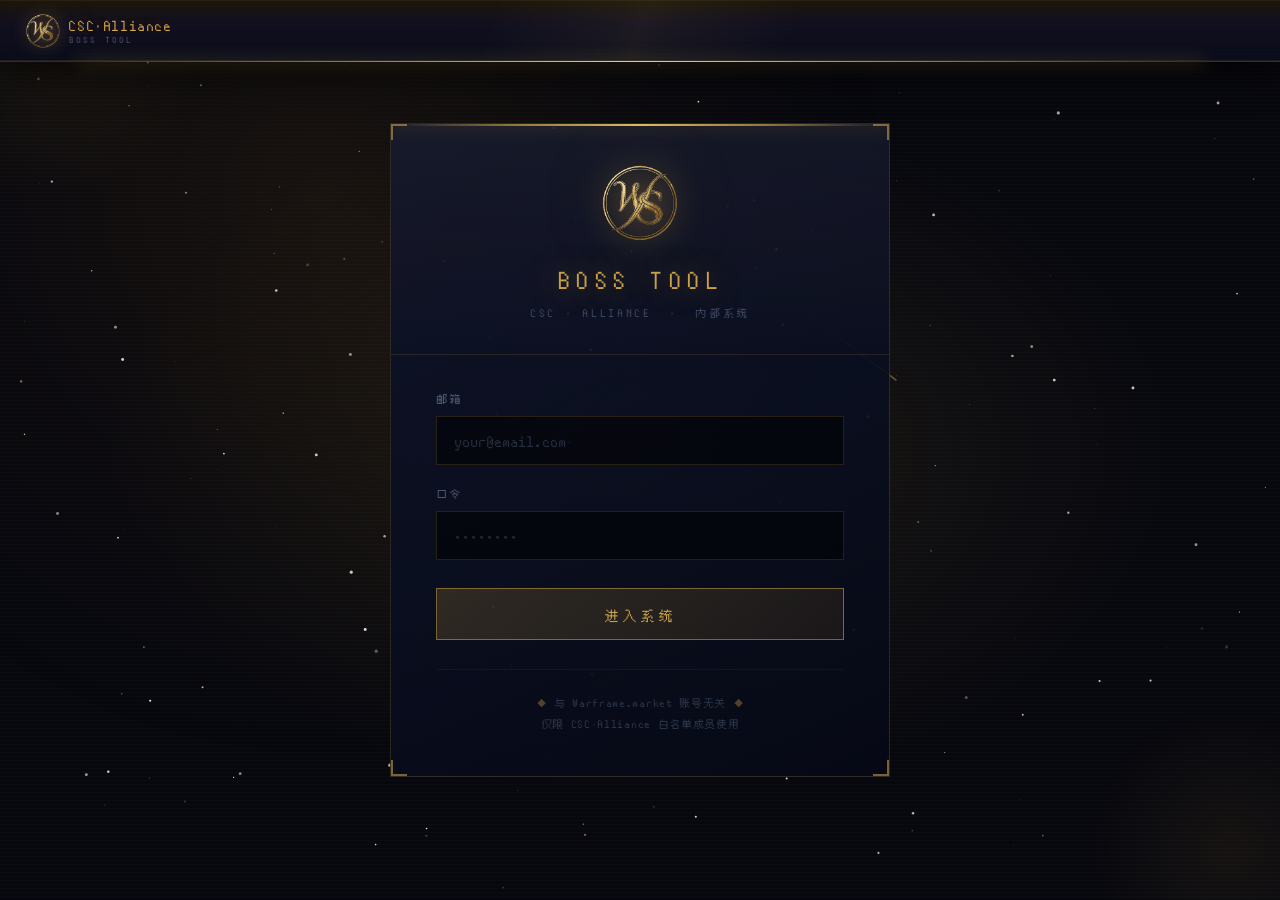
<file: login.html>
<!DOCTYPE html>
<html lang="zh-CN">
<head>
  <meta charset="UTF-8">
  <meta name="viewport" content="width=device-width, initial-scale=1.0, viewport-fit=cover">
  <title>登录 — CSC·Alliance：Boss Tool</title>
  <link rel="icon" type="image/png" href="picture/websitelogo.png">
  <link rel="stylesheet" href="css/main.css">
  <style>
    /* ══════════════════════════════
       登录页专属样式
       ══════════════════════════════ */
    body { overflow: hidden; }

    .bw-login-page {
      position: fixed; inset: 0; z-index: 2;
      display: flex; align-items: center; justify-content: center;
      opacity: .95;
    }

    /* 中心放射状大光晕 */
    .bw-login-halo {
      position: fixed; inset: 0; pointer-events: none;
      background: radial-gradient(ellipse 60% 55% at 50% 50%,
        rgba(192,148,58,.13) 0%, rgba(192,148,58,.04) 45%, transparent 70%);
      animation: haloBreath 5s ease-in-out infinite;
    }
    @keyframes haloBreath {
      0%,100% { transform: scale(1);    opacity: .8; }
      50%      { transform: scale(1.08); opacity: 1; }
    }

    /* 横向扫描线背景 */
    .bw-login-scan {
      position: fixed; inset: 0; pointer-events: none;
      background: repeating-linear-gradient(
        0deg, transparent 0px, transparent 3px,
        rgba(212,168,74,.018) 3px, rgba(212,168,74,.018) 4px
      );
    }

    /* 斜向角落装饰光 */
    .bw-login-corner-glow {
      position: fixed; pointer-events: none;
      width: 300px; height: 300px; border-radius: 50%;
      background: radial-gradient(circle, rgba(192,148,58,.08) 0%, transparent 70%);
    }
    .bw-login-corner-glow.tl { top: -100px; left: -100px; }
    .bw-login-corner-glow.br { bottom: -100px; right: -100px; }

    /* ── 卡片 ── */
    .bw-login-card {
      position: relative; z-index: 1;
      width: 500px; max-width: calc(100vw - 2.4rem);
      background: linear-gradient(155deg, rgba(14,20,44,.96) 0%, rgba(7,10,22,.98) 100%);
      border: 1px solid rgba(185,142,52,.22);
      overflow: hidden;
      opacity: 0; transform: translateY(32px) scale(.97);
      animation: cardIn .72s cubic-bezier(.22,.68,0,1.12) .08s forwards;
    }
    @keyframes cardIn {
      to { opacity: 1; transform: translateY(0) scale(1); }
    }

    /* 顶部金线 */
    .bw-login-card::before {
      content: '';
      position: absolute; top: 0; left: 0; right: 0; height: 2px;
      background: linear-gradient(90deg,
        transparent 0%,
        rgba(212,168,74,.7) 25%,
        #e8c86a 50%,
        rgba(212,168,74,.7) 75%,
        transparent 100%);
      box-shadow: 0 0 18px rgba(212,168,74,.5);
    }

    /* 斜向扫光 */
    .bw-login-card::after {
      content: '';
      position: absolute; top: -100%; left: -55%; width: 32%; height: 300%;
      background: linear-gradient(108deg,
        transparent 30%, rgba(212,168,74,.055) 50%, transparent 70%);
      animation: cardSweep 7s ease-in-out .6s infinite;
      pointer-events: none;
    }
    @keyframes cardSweep {
      0%   { transform: translateX(-5%);   opacity: 0; }
      5%   { opacity: 1; }
      38%  { transform: translateX(400%);  opacity: 1; }
      42%  { opacity: 0; }
      100% { transform: translateX(400%);  opacity: 0; }
    }

    /* 四角装饰括号 */
    .bw-c { position: absolute; width: 16px; height: 16px; pointer-events: none; }
    .bw-c-tl { top: 0; left: 0;
      border-top: 2px solid rgba(212,168,74,.6); border-left: 2px solid rgba(212,168,74,.6); }
    .bw-c-tr { top: 0; right: 0;
      border-top: 2px solid rgba(212,168,74,.6); border-right: 2px solid rgba(212,168,74,.6); }
    .bw-c-bl { bottom: 0; left: 0;
      border-bottom: 2px solid rgba(212,168,74,.6); border-left: 2px solid rgba(212,168,74,.6); }
    .bw-c-br { bottom: 0; right: 0;
      border-bottom: 2px solid rgba(212,168,74,.6); border-right: 2px solid rgba(212,168,74,.6); }

    /* ── Hero 区：logo + 标题 ── */
    .bw-login-hero {
      padding: 2.6rem 2.8rem 2rem;
      text-align: center;
      border-bottom: 1px solid rgba(185,142,52,.12);
      background: linear-gradient(180deg, rgba(212,168,74,.055) 0%, transparent 100%);
      opacity: 0;
      animation: heroIn .6s ease .35s forwards;
    }
    @keyframes heroIn {
      from { opacity: 0; transform: translateY(-10px); }
      to   { opacity: 1; transform: translateY(0); }
    }
    .bw-login-logo-img {
      width: 76px; height: 76px; object-fit: contain;
      margin: 0 auto 1.1rem;
      display: block;
      filter: drop-shadow(0 0 14px rgba(212,168,74,.6)) drop-shadow(0 0 32px rgba(212,168,74,.25));
      opacity: 0; transform: scale(.75);
      animation: logoIn .65s cubic-bezier(.34,1.5,.64,1) .5s forwards;
    }
    @keyframes logoIn {
      to { opacity: 1; transform: scale(1); }
    }
    .bw-login-title {
      font-family: var(--f-main); font-weight: 900; font-size: 1.55rem;
      letter-spacing: .22em; text-transform: uppercase;
      color: var(--c-gold-bright);
      text-shadow: 0 0 28px rgba(212,168,74,.55), 0 0 56px rgba(212,168,74,.2);
      opacity: 0;
      animation: fadeUp .5s ease .7s forwards;
    }
    .bw-login-sub {
      font-family: var(--f-main); font-size: .7rem; font-weight: 600;
      letter-spacing: .24em; text-transform: uppercase;
      color: rgba(155,185,220,.38); margin-top: .35rem;
      opacity: 0;
      animation: fadeUp .5s ease .8s forwards;
    }
    @keyframes fadeUp {
      from { opacity: 0; transform: translateY(6px); }
      to   { opacity: 1; transform: translateY(0); }
    }

    /* ── 表单区 ── */
    .bw-login-body {
      padding: 2.2rem 2.8rem 2.6rem;
      opacity: 0;
      animation: fadeUp .5s ease .9s forwards;
    }

    .bw-field { margin-bottom: 1.3rem; }
    .bw-field label {
      display: block; font-size: .72rem; font-weight: 700;
      color: rgba(155,185,220,.5); margin-bottom: .45rem;
      letter-spacing: .12em; text-transform: uppercase;
    }
    .bw-field input {
      width: 100%; padding: .8rem 1.05rem;
      background: rgba(0,0,0,.55);
      border: 1px solid rgba(185,142,52,.2);
      border-radius: 0;
      color: var(--c-white); font-family: var(--f-main); font-size: .96rem;
      transition: border-color .22s, box-shadow .22s, background .22s;
    }
    .bw-field input::placeholder { color: rgba(96,120,152,.38); }
    .bw-field input:focus {
      outline: none;
      border-color: rgba(212,168,74,.62);
      background: rgba(0,0,0,.68);
      box-shadow: 0 0 0 3px rgba(212,168,74,.07), inset 3px 0 0 rgba(212,168,74,.55);
    }

    /* 登录按钮 */
    .bw-login-btn {
      width: 100%; padding: .95rem;
      margin-top: .5rem;
      background: linear-gradient(135deg, rgba(192,148,58,.22) 0%, rgba(140,102,30,.14) 100%);
      border: 1px solid rgba(212,168,74,.55);
      border-radius: 0;
      color: var(--c-gold-bright);
      font-family: var(--f-main); font-weight: 900;
      font-size: .92rem; letter-spacing: .2em; text-transform: uppercase;
      cursor: pointer; position: relative; overflow: hidden;
      transition: background .22s, box-shadow .22s, filter .22s, transform .1s;
    }
    .bw-login-btn::before {
      content: '';
      position: absolute; top: -100%; left: -60%; width: 40%; height: 300%;
      background: linear-gradient(108deg, transparent 30%, rgba(255,215,100,.12) 50%, transparent 70%);
      transition: transform .45s ease;
    }
    .bw-login-btn:hover {
      background: linear-gradient(135deg, rgba(212,168,74,.3) 0%, rgba(175,128,42,.18) 100%);
      box-shadow: 0 0 30px rgba(212,168,74,.3), 0 0 60px rgba(212,168,74,.1);
      filter: drop-shadow(0 0 12px rgba(212,168,74,.4));
    }
    .bw-login-btn:hover::before { transform: translateX(380%); }
    .bw-login-btn:active { transform: scale(.992); }
    .bw-login-btn:disabled { opacity: .5; cursor: default; pointer-events: none; }

    /* 错误 */
    .bw-login-err {
      margin-top: 1rem; padding: .65rem 1rem;
      border: 1px solid rgba(203,74,158,.35);
      background: rgba(203,74,158,.07);
      color: #e8a4cf; font-size: .84rem; line-height: 1.5;
      display: none;
    }
    .bw-login-err.show { display: block; }

    /* 底部 */
    .bw-login-footer {
      margin-top: 1.8rem; text-align: center;
      color: rgba(155,185,220,.28); font-size: .7rem;
      letter-spacing: .06em; line-height: 1.9;
      border-top: 1px solid rgba(185,142,52,.08);
      padding-top: 1.4rem;
    }
    .bw-login-footer b { color: rgba(212,168,74,.38); font-weight: 400; }
  </style>
</head>
<body>
  <canvas id="star-canvas"></canvas>
  <div class="nebula-bg"></div>
  <div class="bw-login-halo"></div>
  <div class="bw-login-scan"></div>
  <div class="bw-login-corner-glow tl"></div>
  <div class="bw-login-corner-glow br"></div>

  <header class="bw-header">
    <div class="bw-header-row">
      <div class="bw-htab bw-brand" style="flex:0 0 auto; padding:0 1.6rem;">
        <img src="picture/WS-logo-2.png" class="bw-brand-logo-img" alt="WS">
        <div class="bw-brand-text">
          <span class="bw-brand-cn">CSC·Alliance</span>
          <span class="bw-brand-sub">BOSS TOOL</span>
        </div>
      </div>
    </div>
  </header>

  <div class="bw-wf-bg" aria-hidden="true"><img src="picture/warframe-logo-blue-black.svg" alt=""></div>

  <div class="bw-login-page">
    <form class="bw-login-card" id="bw-login-form" autocomplete="on">
      <!-- 角标 -->
      <span class="bw-c bw-c-tl"></span>
      <span class="bw-c bw-c-tr"></span>
      <span class="bw-c bw-c-bl"></span>
      <span class="bw-c bw-c-br"></span>

      <!-- Hero -->
      <div class="bw-login-hero">
        <img src="picture/WS-logo-2.png" class="bw-login-logo-img" alt="CSC Alliance">
        <div class="bw-login-title">Boss Tool</div>
        <div class="bw-login-sub">CSC · Alliance &nbsp;·&nbsp; 内部系统</div>
      </div>

      <!-- 表单 -->
      <div class="bw-login-body">
        <div class="bw-field">
          <label for="bw-email">邮箱</label>
          <input type="email" id="bw-email" name="email" required autocomplete="username" placeholder="your@email.com">
        </div>
        <div class="bw-field">
          <label for="bw-pass">口令</label>
          <input type="password" id="bw-pass" name="password" required autocomplete="current-password" placeholder="••••••••">
        </div>

        <button type="submit" class="bw-login-btn" id="bw-login-btn">进入系统</button>
        <div class="bw-login-err" id="bw-login-err"></div>

        <div class="bw-login-footer">
          <b>◆</b> 与 Warframe.market 账号无关 <b>◆</b><br>
          仅限 CSC·Alliance 白名单成员使用
        </div>
      </div>
    </form>
  </div>

  <script src="js/login.js"></script>
  <script>
    (function () {
      var img = document.querySelector('.bw-wf-bg img');
      if (!img) return;
      function trigger() {
        img.classList.add('glitching');
        setTimeout(function () { img.classList.remove('glitching'); }, 560);
        setTimeout(trigger, 2000 + Math.random() * 3000);
      }
      setTimeout(trigger, 2000 + Math.random() * 3000);
    })();
  </script>
</body>
</html>
</file>
<file: css/main.css>
/* ═══════════════════════════════════════════════════════════
   main.css —— CSC·Alliance：Boss Tool
   ═══════════════════════════════════════════════════════════ */

@font-face {
  font-family: 'xszt';
  src: url('../fonts/xszt.woff2') format('woff2'),
       url('../fonts/xszt.ttf')   format('truetype');
  font-weight: 400 900;
  font-style: normal;
  font-display: swap;
}

:root {
  --c-bg:    #07080f;
  --c-bg2:   #0d101e;
  --c-card:  rgba(10,16,34,0.84);
  --c-text:  #cce0f5;   /* 提亮 */
  --c-text2: #8aaccc;   /* 提亮副文本 */
  --c-white: #f4faff;

  --c-gold-bright: #d4a84a;
  --c-gold-mid:    rgba(212,168,74,0.9);
  --c-gold-dim:    rgba(192,148,58,0.55);
  --c-gold-faint:  rgba(192,148,58,0.22);
  --c-border:      rgba(185,142,52,0.38);
  --c-border-s:    rgba(212,168,74,0.6);

  --c-sell: #cb4a9e;
  --c-buy:  #209e70;
  --c-warn: #e8924a;

  --r-sm: 4px;
  --r-md: 8px;
  --r-lg: 14px;

  --ease-slow: .65s cubic-bezier(.22,.68,0,1.2);
  --ease-med:  .32s cubic-bezier(.22,.68,0,1.1);
  --ease-fast: .18s ease;

  --f-main: 'xszt', 'PingFang SC', 'Microsoft YaHei', sans-serif;
}

*, *::before, *::after { box-sizing: border-box; margin: 0; padding: 0; }
html { font-size: 16px; scroll-behavior: smooth; }
body {
  background: var(--c-bg);
  color: var(--c-text);
  font-family: var(--f-main);
  line-height: 1.6;
  min-height: 100vh;
  overflow-x: hidden;
}
a { color: inherit; text-decoration: none; }
img { display: block; max-width: 100%; }
input, button, select { font-family: var(--f-main); }

/* ─── 滚动条 ─── */
::-webkit-scrollbar { width: 4px; height: 4px; }
::-webkit-scrollbar-track { background: transparent; }
::-webkit-scrollbar-thumb { background: var(--c-gold-faint); border-radius: 99px; }
::-webkit-scrollbar-thumb:hover { background: var(--c-gold-dim); }
* { scrollbar-width: thin; scrollbar-color: var(--c-gold-faint) transparent; }

/* ─── 星空背景 ─── */
#star-canvas {
  position: fixed; inset: 0; width: 100%; height: 100%;
  z-index: 0; pointer-events: none; background: var(--c-bg);
}
.nebula-bg {
  position: fixed; inset: 0; z-index: 1; pointer-events: none; overflow: hidden;
}
.nebula-bg::before {
  content: ''; position: absolute; width: 90vw; height: 90vw; border-radius: 50%;
  background: radial-gradient(circle, rgba(145,95,25,.12) 0%, rgba(90,55,12,.05) 40%, transparent 70%);
  top: -30vw; left: -20vw;
}

/* ─── Header ─── */
.bw-header {
  position: sticky; top: 0; z-index: 100;
  height: 62px;
  opacity: 1;
  /* 暗金属渐变：顶部暖金调 → 底部冷深 */
  background: linear-gradient(180deg,
    rgba(28,22,10,.97) 0%,
    rgba(18,15,32,.97) 38%,
    rgba(9,12,26,.99)  100%);
  border-bottom: 1px solid rgba(185,142,52,.2);
  box-shadow:
    inset 0 1px 0 rgba(255,220,100,.06),   /* 顶部高光条 */
    inset 0 -1px 0 rgba(212,168,74,.12),
    0 6px 40px rgba(0,0,0,.9);
  backdrop-filter: blur(10px);
}
/* 斜向金属光感 + 扫描线纹理叠加 */
.bw-header::before {
  content: '';
  position: absolute; inset: 0; pointer-events: none; z-index: 0;
  background:
    /* 对角线高光条（金属光感） */
    linear-gradient(108deg,
      transparent 0%, transparent 38%,
      rgba(255,215,100,.045) 48%,
      rgba(255,215,100,.06)  50%,
      rgba(255,215,100,.045) 52%,
      transparent 62%, transparent 100%),
    /* 横向扫描线 */
    repeating-linear-gradient(
      0deg,
      transparent 0px, transparent 3px,
      rgba(212,168,74,.013) 3px, rgba(212,168,74,.013) 4px
    );
}
/* 底部金色辉光线 */
.bw-header::after {
  content: '';
  position: absolute; bottom: -1px; left: 6%; right: 6%; height: 1px;
  background: linear-gradient(90deg,
    transparent 0%,
    rgba(212,168,74,.55) 22%,
    rgba(255,215,100,.95) 50%,
    rgba(212,168,74,.55) 78%,
    transparent 100%);
  box-shadow: 0 0 16px 2px rgba(212,168,74,.28);
  pointer-events: none;
}

/* ─── 顶栏行：logo + 5 导航 + 登出 = 7 等分区块 ─── */
.bw-header-row {
  display: flex; align-items: stretch;
  height: 100%; width: 100%;
  position: relative; z-index: 1;
}

/* 每个等分区块（含 logo 区）共用尺寸规则 */
.bw-htab {
  flex: 1 1 0; min-width: 0;
  display: flex; align-items: center; justify-content: center;
  position: relative;
}

/* ─── LOGO / BRAND ─── */
.bw-brand { flex: 1.25 1 0; gap: .55rem; padding: 0 .5rem; }
.bw-brand-logo-img {
  width: 34px; height: 34px; object-fit: contain; flex-shrink: 0;
  filter: drop-shadow(0 0 8px rgba(212,168,74,.6)) drop-shadow(0 0 20px rgba(212,168,74,.25));
}
.bw-brand-text { display: flex; flex-direction: column; gap: 1px; min-width: 0; }
.bw-brand-cn {
  font-family: var(--f-main); font-weight: 900; font-size: .92rem;
  letter-spacing: .04em; line-height: 1.15;
  color: var(--c-gold-bright);
  text-shadow: 0 0 22px rgba(212,168,74,.55), 0 0 44px rgba(212,168,74,.2);
  white-space: nowrap; overflow: hidden; text-overflow: ellipsis;
}
.bw-brand-sub {
  font-family: var(--f-main); font-weight: 700; font-size: .56rem;
  letter-spacing: .24em; line-height: 1;
  color: rgba(180,205,235,.38);
  padding-left: .06em;
}

/* ─── 导航 / 登出 按钮（完全统一样式） ─── */
.bw-nav-link {
  text-decoration: none; white-space: nowrap; cursor: pointer;
  background: none; border: none; padding: 0 .5rem;
  font-family: var(--f-main);
  color: var(--c-gold-mid); /* logo 金色亮度的 90% */
  font-size: 1.15rem; font-weight: 900;
  letter-spacing: .1em; text-transform: uppercase;
  transition: color .22s ease, text-shadow .22s ease;
}
.bw-nav-link:hover {
  color: #fff3d6;
  text-shadow: 0 0 22px rgba(247,223,160,.85);
}

/* 目标锁定边角括号 — 悬停时从两个对角淡入，呼应登录卡/确认弹窗的 .bw-c 视觉语言 */
.bw-nav-link::before, .bw-nav-link::after {
  content: ''; position: absolute; z-index: 3;
  width: 8px; height: 8px; opacity: 0;
  transition: opacity .2s ease, transform .2s ease;
  pointer-events: none;
}
.bw-nav-link::before {
  top: 7px; left: 13px; transform: translate(-3px,-3px);
  border-top: 1.5px solid #f7dfa0; border-left: 1.5px solid #f7dfa0;
}
.bw-nav-link::after {
  bottom: 7px; right: 13px; transform: translate(3px,3px);
  border-bottom: 1.5px solid #f7dfa0; border-right: 1.5px solid #f7dfa0;
}
.bw-nav-link:hover::before, .bw-nav-link:hover::after {
  opacity: .9; transform: translate(0,0);
}

/* 文字信号锁定闪烁 — 悬停瞬间一次性色差闪烁，随后收束为稳定辉光（非循环，只在进入时播放一次） */
.bw-nav-label {
  position: relative; z-index: 1;
  display: inline-block;
}
.bw-nav-link:hover .bw-nav-label {
  animation: navLabelLock .4s steps(1,end) 1;
}
@keyframes navLabelLock {
  0%   { text-shadow: 2px 0 rgba(255,100,130,.85), -2px 0 rgba(100,220,255,.85); }
  15%  { text-shadow: -2px 0 rgba(255,100,130,.7), 2px 0 rgba(100,220,255,.7); }
  30%  { text-shadow: 1px 0 rgba(255,100,130,.55), -1px 0 rgba(100,220,255,.55); }
  45%  { text-shadow: -1px 0 rgba(255,100,130,.4), 1px 0 rgba(100,220,255,.4); }
  100% { text-shadow: 0 0 22px rgba(247,223,160,.85); }
}

/* 平行四边形填充层：与 .bw-nav-slash 共享同一 skewX 变换公式，逐像素贴合、无角度误差。
   悬停光效不再是"一个色块位移"——改为直接烘进背景的无限循环纹理（多条极细斜向亮纹，
   通过 background-position 连续平移），观感是一整片能量场在流动，没有可见的
   起点/终点，也就没有"滑块"的既视感；配合整体呼吸增强层次。 */
.bw-tab-fill {
  position: absolute; inset: 0; z-index: 0;
  transform: skewX(-16deg) translate3d(0,0,0);
  background:
    linear-gradient(180deg, rgba(255,214,120,.3) 0%, rgba(212,168,74,.16) 100%),
    repeating-linear-gradient(115deg,
      transparent           0,
      transparent            18px,
      rgba(255,244,214,.55)  18px,
      rgba(255,244,214,.55)  20px,
      transparent            20px,
      transparent            64px);
  background-size: 100% 100%, 340% 340%;
  background-position: 0 0, 0% 0%;
  opacity: 0;
  transition: opacity .22s ease;
  pointer-events: none;
  overflow: hidden;
  will-change: opacity, background-position, filter;
}
.bw-nav-link:hover .bw-tab-fill {
  opacity: 1;
  animation:
    navFillPulse 2.8s ease-in-out infinite,
    navFillFlow 3.6s linear infinite;
}
@keyframes navFillPulse {
  0%, 100% { filter: brightness(1)    saturate(1); }
  50%       { filter: brightness(1.24) saturate(1.12); }
}
@keyframes navFillFlow {
  from { background-position: 0 0, 0% 0%; }
  to   { background-position: 0 0, -100% -100%; }
}

/* 底部辉光线 — 悬停期间持续脉动循环，中心向两侧展开后维持呼吸 */
.bw-nav-shine {
  position: absolute; bottom: 0;
  left: 50%; right: 50%; height: 2px; z-index: 2;
  background: linear-gradient(90deg, transparent, #fff3d6, transparent);
  box-shadow: 0 0 10px 2px rgba(247,223,160,.6);
  opacity: 0;
  transform: translate3d(0,0,0);
  will-change: opacity, box-shadow;
  transition: opacity .24s ease,
    left .32s cubic-bezier(.22,.68,0,1.2),
    right .32s cubic-bezier(.22,.68,0,1.2);
  pointer-events: none;
}
.bw-nav-link:hover .bw-nav-shine {
  opacity: 1; left: 8%; right: 8%;
  animation: navShinePulse 2.6s ease-in-out infinite;
}
@keyframes navShinePulse {
  0%, 100% { box-shadow: 0 0 10px 2px rgba(247,223,160,.6); }
  50%       { box-shadow: 0 0 20px 5px rgba(247,223,160,.95); }
}

.bw-nav-label { position: relative; z-index: 1; }

/* 斜切分隔线：角度、粗细、光感与 .bw-tab-fill 一致 */
.bw-nav-slash {
  flex-shrink: 0; align-self: stretch;
  width: 2px;
  background: linear-gradient(180deg,
    transparent 0%,
    rgba(185,142,52,.4) 20%,
    rgba(232,200,106,.9) 50%,
    rgba(185,142,52,.4) 80%,
    transparent 100%);
  box-shadow: 0 0 8px rgba(212,168,74,.5);
  transform: skewX(-16deg);
  pointer-events: none;
}

/* ─── 页面布局 ─── */
.page-wrap { position: relative; z-index: 2; opacity: .95; }
.bw-wrap { max-width: 1180px; margin: 0 auto; padding: 2rem 1.4rem 4rem; }

/* ─── 登出二次确认弹窗 ─── */
.bw-confirm-overlay {
  position: fixed; inset: 0; z-index: 500;
  display: flex; align-items: center; justify-content: center;
  background: rgba(4,5,12,.72);
  backdrop-filter: blur(4px);
  opacity: 0; visibility: hidden;
  transition: opacity .22s ease, visibility 0s linear .22s;
}
.bw-confirm-overlay.show {
  opacity: 1; visibility: visible;
  transition: opacity .22s ease, visibility 0s linear 0s;
}
.bw-confirm-box {
  position: relative;
  width: 360px; max-width: calc(100vw - 2.4rem);
  background: linear-gradient(160deg, rgba(16,20,42,.97) 0%, rgba(8,10,22,.98) 100%);
  border: 1px solid rgba(185,142,52,.32);
  padding: 2.1rem 1.9rem 1.7rem;
  text-align: center;
  box-shadow: 0 0 60px rgba(0,0,0,.7), 0 0 0 1px rgba(212,168,74,.05);
  transform: scale(.9) translateY(10px); opacity: 0;
  transition: transform .28s cubic-bezier(.22,.68,0,1.2), opacity .22s ease;
}
.bw-confirm-overlay.show .bw-confirm-box { transform: scale(1) translateY(0); opacity: 1; }
/* 顶部扫描光条 */
.bw-confirm-box::before {
  content: '';
  position: absolute; top: 0; left: 12%; right: 12%; height: 2px;
  background: linear-gradient(90deg, transparent, #f0d878, transparent);
  box-shadow: 0 0 14px rgba(240,216,120,.6);
}
.bw-confirm-icon {
  width: 54px; height: 54px; margin: 0 auto .9rem;
  border-radius: 50%;
  display: flex; align-items: center; justify-content: center;
  background: radial-gradient(circle, rgba(232,146,74,.16) 0%, transparent 72%);
  border: 1px solid rgba(232,146,74,.4);
  color: var(--c-warn);
  box-shadow: 0 0 22px rgba(232,146,74,.22);
  animation: confirmIconPulse 2.2s ease-in-out infinite;
}
@keyframes confirmIconPulse {
  0%,100% { box-shadow: 0 0 16px rgba(232,146,74,.18); }
  50%      { box-shadow: 0 0 30px rgba(232,146,74,.4); }
}
.bw-confirm-title {
  font-family: var(--f-main); font-weight: 800; font-size: 1.08rem;
  color: var(--c-white); letter-spacing: .04em;
}
.bw-confirm-sub {
  margin-top: .5rem; color: var(--c-text2); font-size: .82rem; line-height: 1.6;
}
.bw-confirm-actions {
  margin-top: 1.5rem; display: flex; gap: .8rem;
}
.bw-confirm-btn {
  flex: 1; padding: .62rem 0;
  font-family: var(--f-main); font-size: .88rem; font-weight: 700; letter-spacing: .04em;
  cursor: pointer; transition: all .18s ease;
  clip-path: polygon(9px 0, 100% 0, calc(100% - 9px) 100%, 0 100%);
}
.bw-confirm-cancel {
  background: rgba(255,255,255,.04); border: 1px solid rgba(255,255,255,.14);
  color: var(--c-text2);
}
.bw-confirm-cancel:hover { border-color: rgba(255,255,255,.3); color: var(--c-white); }
.bw-confirm-ok {
  background: linear-gradient(135deg, rgba(232,146,74,.22), rgba(203,74,74,.12));
  border: 1px solid rgba(232,146,74,.6);
  color: #f0a866;
}
.bw-confirm-ok:hover {
  box-shadow: 0 0 18px rgba(232,146,74,.35);
  color: #ffbf82;
}

/* 弹窗四角括号（复用登录页 .bw-c 样式，此处独立定义防止未加载登录页样式时缺失） */
.bw-c { position: absolute; width: 14px; height: 14px; pointer-events: none; }
.bw-c-tl { top: 0; left: 0; border-top: 2px solid rgba(212,168,74,.5); border-left: 2px solid rgba(212,168,74,.5); }
.bw-c-tr { top: 0; right: 0; border-top: 2px solid rgba(212,168,74,.5); border-right: 2px solid rgba(212,168,74,.5); }
.bw-c-bl { bottom: 0; left: 0; border-bottom: 2px solid rgba(212,168,74,.5); border-left: 2px solid rgba(212,168,74,.5); }
.bw-c-br { bottom: 0; right: 0; border-bottom: 2px solid rgba(212,168,74,.5); border-right: 2px solid rgba(212,168,74,.5); }

/* ─── 巨型 Warframe 徽标呼吸背景 ─── */
.bw-wf-bg {
  position: fixed; inset: 0; z-index: 1; pointer-events: none;
  display: flex; align-items: center; justify-content: center;
  overflow: hidden;
}
.bw-wf-bg img {
  width: 80vw; height: 80vh;
  object-fit: contain;
  /* 向下偏移 + 整体放大（1.2 再放大 20% = 1.44），让莲花纹路居中，避开底部不可见的黑色文字 */
  transform: translateY(20%) scale(1.44);
  filter: blur(2px) saturate(1.15);
  opacity: 0;
  animation: wfBreath 10.8s ease-in-out infinite;
  will-change: opacity, transform, filter;
}
@keyframes wfBreath {
  0%, 100% { opacity: 0; }
  50%       { opacity: .4; }
}
@keyframes wfGlitch {
  0%   { transform: translateY(20%) scale(1.44) translate(0,0) skewX(0deg);       filter: blur(2px) saturate(1.15) hue-rotate(0deg); }
  12%  { transform: translateY(20%) scale(1.44) translate(-7px,3px) skewX(2.4deg); filter: blur(1px) saturate(1.5) hue-rotate(18deg); }
  24%  { transform: translateY(20%) scale(1.44) translate(6px,-2px) skewX(-3deg); }
  36%  { transform: translateY(20%) scale(1.44) translate(-4px,4px) skewX(1.5deg); filter: blur(2.4px) saturate(.75) hue-rotate(-14deg); }
  48%  { transform: translateY(20%) scale(1.44) translate(5px,-1px) skewX(-2deg); }
  60%  { transform: translateY(20%) scale(1.44) translate(-3px,2px) skewX(2deg); }
  72%  { transform: translateY(20%) scale(1.44) translate(4px,-3px) skewX(-1deg); }
  84%  { transform: translateY(20%) scale(1.44) translate(-2px,1px) skewX(1deg); }
  100% { transform: translateY(20%) scale(1.44) translate(0,0) skewX(0deg);       filter: blur(2px) saturate(1.15) hue-rotate(0deg); }
}
.bw-wf-bg img.glitching { animation: wfBreath 10.8s ease-in-out infinite, wfGlitch .55s steps(3,end) 1; }

/* ─── 个人资料卡 ─── */
.bw-profile-card {
  display: flex; align-items: center; gap: 1.5rem;
  background: var(--c-card);
  border: 1px solid var(--c-border);
  border-radius: var(--r-lg);
  padding: 1.4rem 1.8rem;
  box-shadow: 0 4px 36px rgba(0,0,0,.5), inset 0 1px 0 rgba(212,168,74,.1);
  opacity: 0; transform: translateY(14px);
  animation: bwEnterUp .6s cubic-bezier(.22,.68,0,1.2) .05s forwards;
}
.bw-avatar {
  width: 88px; height: 88px; border-radius: 50%;
  border: 2px solid var(--c-gold-mid);
  box-shadow: 0 0 22px rgba(212,168,74,.28);
  object-fit: cover; flex-shrink: 0;
  background: var(--c-bg2);
}
.bw-profile-info { min-width: 0; }
.bw-ign { font-family: var(--f-main); font-size: 1.35rem; font-weight: 800; color: var(--c-white); letter-spacing: .04em; }
.bw-meta { margin-top: .45rem; color: var(--c-text2); font-size: .85rem; display: flex; gap: 1rem; flex-wrap: wrap; }
.bw-status-dot { width: 7px; height: 7px; border-radius: 50%; display: inline-block; margin-right: .3rem; }
.bw-status-dot.online    { background: var(--c-buy);  box-shadow: 0 0 6px var(--c-buy); }
.bw-status-dot.ingame    { background: var(--c-gold-bright); box-shadow: 0 0 6px var(--c-gold-bright); }
.bw-status-dot.offline   { background: #46506a; }
.bw-status-dot.invisible { background: #46506a; border: 1.5px dashed #6a7a9a; }

/* ─── 在线状态控制模块 ─── */
.bw-status-ctrl { margin-top: .8rem; display: flex; flex-direction: column; gap: .45rem; }
.bw-status-row  { display: flex; align-items: center; gap: .4rem; flex-wrap: wrap; }
.bw-status-label { font-size: .75rem; color: var(--c-text2); min-width: 4em; }
.bw-status-btn {
  font-size: .75rem; padding: .2rem .7rem; border-radius: 20px; cursor: pointer;
  background: rgba(255,255,255,.05); border: 1px solid rgba(255,255,255,.12);
  color: var(--c-text2); transition: all .18s ease;
}
.bw-status-btn:hover { border-color: rgba(212,168,74,.5); color: var(--c-gold-bright); }
.bw-status-btn.active-online    { background: rgba(94,207,114,.15); border-color: var(--c-buy); color: var(--c-buy); }
.bw-status-btn.active-ingame    { background: rgba(212,168,74,.15); border-color: var(--c-gold-bright); color: var(--c-gold-bright); }
.bw-status-btn.active-invisible { background: rgba(70,80,106,.25); border-color: #6a7a9a; color: #8a9aba; }
.bw-dur-btn {
  font-size: .72rem; padding: .18rem .55rem; border-radius: 20px; cursor: pointer;
  background: rgba(255,255,255,.04); border: 1px solid rgba(255,255,255,.1);
  color: var(--c-text2); transition: all .15s ease;
}
.bw-dur-btn:hover   { border-color: rgba(212,168,74,.4); color: var(--c-gold-bright); }
.bw-dur-btn.active  { background: rgba(212,168,74,.12); border-color: var(--c-gold-mid); color: var(--c-gold-bright); }
.bw-maintain-toggle {
  font-size: .72rem; padding: .18rem .7rem; border-radius: 20px; cursor: pointer;
  background: rgba(255,255,255,.04); border: 1px solid rgba(255,255,255,.1);
  color: var(--c-text2); transition: all .18s ease;
}
.bw-maintain-toggle.on { background: rgba(94,207,114,.12); border-color: var(--c-buy); color: var(--c-buy); }
.bw-status-timer { font-size: .72rem; color: var(--c-text2); font-variant-numeric: tabular-nums; }

/* ─── 筛选工具栏 ─── */
.bw-toolbar {
  margin-top: 1.2rem;
  padding: .8rem 1rem;
  background: rgba(8,12,28,.74);
  border: 1px solid var(--c-border);
  border-radius: var(--r-lg);
  backdrop-filter: blur(6px);
  box-shadow: 0 2px 24px rgba(0,0,0,.4), inset 0 1px 0 rgba(212,168,74,.07);
  opacity: 0; transform: translateY(10px);
  animation: bwEnterUp .5s var(--ease-slow) .1s forwards;
}
.bw-toolbar-top {
  display: flex; align-items: center; justify-content: space-between; flex-wrap: wrap; gap: .6rem;
}
.bw-toolbar-filters { display: flex; align-items: center; flex-wrap: wrap; gap: .45rem; }
.bw-toolbar-right { display: flex; align-items: center; gap: .55rem; flex-shrink: 0; flex-wrap: wrap; }

/* 筛选 pill 组 */
.bw-filter-group { display: flex; gap: .2rem; }
.bw-type-pill, .bw-vis-f-btn {
  padding: .28rem .78rem;
  border: 1px solid rgba(185,142,52,.32);
  border-radius: 99px;
  background: rgba(255,255,255,.04);
  color: var(--c-text); font-size: .86rem; font-weight: 600;
  cursor: pointer; transition: all var(--ease-fast);
}
.bw-type-pill:hover, .bw-vis-f-btn:hover { border-color: var(--c-gold-dim); color: var(--c-white); background: rgba(192,148,58,.07); }
.bw-type-pill.active { background: rgba(192,148,58,.2); border-color: var(--c-gold-mid); color: var(--c-gold-bright); box-shadow: 0 0 8px rgba(212,168,74,.15); }
.bw-vis-f-btn.active { background: rgba(192,148,58,.15); border-color: var(--c-gold-dim); color: var(--c-gold-bright); }
/* 小点指示器（用于特殊/警报筛选按钮） */
.bw-f-dot {
  display: inline-block; width: 6px; height: 6px; border-radius: 50%;
  flex-shrink: 0; transition: box-shadow var(--ease-fast);
}
.bw-f-dot-rare { background: rgba(150,80,220,.8); }
.bw-f-dot-warn { background: rgba(232,146,74,.8); }

/* SVG 按钮图标 */
.bw-btn-icon {
  width: 12px; height: 12px; flex-shrink: 0;
  vertical-align: middle; margin-bottom: 1px;
}

.bw-special-f-btn, .bw-alert-f-btn {
  display: inline-flex; align-items: center; gap: .38rem;
  padding: .28rem .78rem;
  border: 1px solid rgba(150,80,220,.32);
  border-radius: 99px;
  background: rgba(255,255,255,.04);
  color: var(--c-text); font-size: .86rem; font-weight: 600;
  cursor: pointer; transition: all var(--ease-fast);
}
.bw-alert-f-btn { border-color: rgba(232,146,74,.32); }
.bw-special-f-btn:hover { border-color: rgba(150,80,220,.7); color: #b07fe0; background: rgba(150,80,220,.07); }
.bw-alert-f-btn:hover   { border-color: rgba(232,146,74,.7); color: #f0a866; background: rgba(232,146,74,.07); }
.bw-special-f-btn.active { background: rgba(150,80,220,.18); border-color: rgba(150,80,220,.8); color: #c090f0; }
.bw-special-f-btn.active .bw-f-dot-rare { box-shadow: 0 0 6px rgba(150,80,220,.9); }
.bw-alert-f-btn.active   { background: rgba(232,146,74,.18); border-color: rgba(232,146,74,.8); color: #f0a866; }
.bw-alert-f-btn.active .bw-f-dot-warn   { box-shadow: 0 0 6px rgba(232,146,74,.9); }

/* 荡漾波纹动画（有数据时） */
.bw-special-f-btn.has-data {
  animation: bwRippleGold 2.8s ease-out infinite;
}
.bw-alert-f-btn.has-data {
  animation: bwRippleRed 2.8s ease-out infinite;
}
@keyframes bwRippleGold {
  0%   { box-shadow: 0 0 0 0   rgba(212,168,74,.85),
                     0 0 0 0   rgba(212,168,74,.45); }
  35%  { box-shadow: 0 0 0 6px rgba(212,168,74,.0),
                     0 0 0 12px rgba(212,168,74,.0); }
  100% { box-shadow: 0 0 0 0   rgba(212,168,74,.85),
                     0 0 0 0   rgba(212,168,74,.45); }
}
@keyframes bwRippleRed {
  0%   { box-shadow: 0 0 0 0   rgba(220,60,60,.9),
                     0 0 0 0   rgba(220,60,60,.45); }
  35%  { box-shadow: 0 0 0 6px rgba(220,60,60,.0),
                     0 0 0 12px rgba(220,60,60,.0); }
  100% { box-shadow: 0 0 0 0   rgba(220,60,60,.9),
                     0 0 0 0   rgba(220,60,60,.45); }
}

/* 价格区间 */
.bw-price-range { display: flex; align-items: center; gap: .28rem; }
.bw-range-input {
  width: 74px; padding: .28rem .52rem;
  background: rgba(0,0,0,.45); border: 1px solid rgba(185,142,52,.32);
  border-radius: var(--r-sm); color: var(--c-white); font-size: .86rem;
  -moz-appearance: textfield; outline: none; transition: border-color var(--ease-fast);
}
.bw-range-input::-webkit-inner-spin-button,
.bw-range-input::-webkit-outer-spin-button { -webkit-appearance: none; }
.bw-range-input:focus { border-color: var(--c-gold-mid); }
.bw-range-sep, .bw-range-unit { color: var(--c-text2); font-size: .8rem; }

/* 搜索框 */
.bw-search-wrap { position: relative; }
.bw-search-input {
  width: 160px; padding: .3rem .7rem;
  background: rgba(0,0,0,.45); border: 1px solid rgba(185,142,52,.32);
  border-radius: var(--r-sm); color: var(--c-white); font-size: .88rem;
  outline: none; transition: border-color var(--ease-fast), width .2s ease;
}
.bw-search-input:focus { border-color: var(--c-gold-mid); width: 200px; }
.bw-search-input::placeholder { color: var(--c-text2); }

/* 均价倍率 */
.bw-mult-wrap {
  display: flex; align-items: center; gap: .35rem;
  background: rgba(212,168,74,.08); border: 1px solid rgba(212,168,74,.4);
  border-radius: var(--r-sm); padding: .28rem .7rem;
  box-shadow: 0 0 10px rgba(212,168,74,.08);
}
.bw-mult-label { font-size: .82rem; color: var(--c-text); white-space: nowrap; font-weight: 600; }
.bw-mult-input {
  width: 52px; background: rgba(0,0,0,.3); border: 1px solid rgba(212,168,74,.35);
  border-radius: 4px; outline: none; padding: .1rem .3rem;
  color: #f0c84a; font-size: .95rem; font-weight: 800;
  -moz-appearance: textfield; text-align: center;
}
.bw-mult-input:focus { border-color: var(--c-gold-bright); box-shadow: 0 0 6px rgba(212,168,74,.2); }
.bw-mult-input::-webkit-inner-spin-button,
.bw-mult-input::-webkit-outer-spin-button { -webkit-appearance: none; }
.bw-mult-x { font-size: .82rem; color: var(--c-gold-bright); font-weight: 700; }

/* 语言切换 toggle */
.bw-lang-btn {
  position: relative; padding: 0; width: 64px; height: 26px;
  background: rgba(0,0,0,.45); border: 1px solid var(--c-border);
  border-radius: 99px; cursor: pointer; flex-shrink: 0; overflow: hidden;
  transition: border-color var(--ease-fast), box-shadow var(--ease-fast);
}
.bw-lang-btn::before {
  content: '';
  position: absolute; top: 2px; left: 2px;
  width: calc(50% - 3px); height: calc(100% - 4px);
  background: rgba(192,148,58,.22); border-radius: 99px;
  border: 1px solid var(--c-gold-dim);
  transition: transform .22s cubic-bezier(.22,.68,0,1.2), background var(--ease-fast), border-color var(--ease-fast);
  z-index: 0;
}
.bw-lang-btn:hover { border-color: var(--c-gold-dim); box-shadow: 0 0 10px rgba(192,148,58,.15); }
.bw-lang-btn.is-en::before { transform: translateX(calc(100% + 2px)); background: rgba(192,148,58,.28); border-color: var(--c-gold-mid); }
.bw-lang-inner {
  position: absolute; inset: 0;
  display: flex; align-items: center; pointer-events: none; z-index: 1;
}
.bw-lang-seg {
  flex: 1; text-align: center; font-size: .7rem; font-weight: 700; letter-spacing: .04em;
  transition: color .2s ease; position: relative; z-index: 1;
}
.bw-lang-seg.active { color: var(--c-gold-bright); }
.bw-lang-seg:not(.active) { color: var(--c-text2); }

/* 自定义排序下拉 */
.bw-sort-wrap { position: relative; flex-shrink: 0; }
.bw-sort-trigger {
  display: flex; align-items: center; gap: .4rem;
  padding: .3rem .75rem; min-width: 108px;
  background: rgba(0,0,0,.45); border: 1px solid rgba(185,142,52,.32);
  border-radius: var(--r-sm); color: var(--c-text); font-size: .88rem;
  cursor: pointer; white-space: nowrap;
  transition: border-color var(--ease-fast), color var(--ease-fast);
}
.bw-sort-trigger:hover { border-color: var(--c-gold-dim); color: var(--c-white); }
.bw-sort-wrap.is-open .bw-sort-trigger { border-color: var(--c-gold-mid); color: var(--c-gold-bright); }
.bw-sort-arrow {
  width: 10px; height: 6px; flex-shrink: 0; color: var(--c-text2);
  transition: transform .2s ease;
}
.bw-sort-wrap.is-open .bw-sort-arrow { transform: rotate(180deg); }
.bw-sort-dropdown {
  position: absolute; top: calc(100% + 5px); left: 0; right: 0; z-index: 100;
  background: linear-gradient(160deg, #0f1530, #090f1e);
  border: 1px solid var(--c-border);
  border-radius: var(--r-md);
  box-shadow: 0 10px 40px rgba(0,0,0,.7);
  overflow: hidden;
  transform-origin: top center;
  transform: scaleY(0); opacity: 0; pointer-events: none;
  transition: transform .2s cubic-bezier(.22,.68,0,1.2), opacity .15s ease;
}
.bw-sort-wrap.is-open .bw-sort-dropdown {
  transform: scaleY(1); opacity: 1; pointer-events: all;
}
.bw-sort-item {
  padding: .52rem .9rem; font-size: .88rem; color: var(--c-text);
  cursor: pointer; transition: background var(--ease-fast), color var(--ease-fast);
  white-space: nowrap; border-bottom: 1px solid rgba(185,142,52,.1);
}
.bw-sort-item:last-child { border-bottom: none; }
.bw-sort-item:hover { background: rgba(192,148,58,.1); color: var(--c-white); }
.bw-sort-item.active { background: rgba(192,148,58,.18); color: var(--c-gold-bright); }

/* 全部上架/下架 & 刷新按钮 */
.bw-vis-all-btn {
  display: inline-flex; align-items: center; gap: .32rem;
  padding: .28rem .72rem;
  border: 1px solid rgba(32,158,112,.3); border-radius: var(--r-sm);
  background: rgba(32,158,112,.07); color: rgba(32,158,112,.8);
  font-size: .78rem; font-weight: 600; cursor: pointer;
  transition: all var(--ease-fast); white-space: nowrap;
}
.bw-vis-all-btn:hover { background: rgba(32,158,112,.18); color: var(--c-buy); border-color: var(--c-buy); box-shadow: 0 0 10px rgba(32,158,112,.12); }
.bw-vis-all-btn.is-hide { border-color: rgba(100,120,160,.3); background: rgba(100,120,160,.06); color: var(--c-text2); }
.bw-vis-all-btn.is-hide:hover { background: rgba(203,74,158,.1); color: var(--c-sell); border-color: rgba(203,74,158,.4); }
.bw-refresh-btn { border-color: rgba(80,160,240,.35) !important; background: rgba(80,160,240,.06) !important; color: rgba(80,160,240,.85) !important; }
.bw-refresh-btn:hover { background: rgba(80,160,240,.15) !important; color: #7ac4ff !important; border-color: rgba(80,160,240,.7) !important; box-shadow: 0 0 10px rgba(80,160,240,.12) !important; }

/* 统计 & 创建 */
.bw-order-stats { font-size: .84rem; color: var(--c-text); letter-spacing: .02em; white-space: nowrap; }
.bw-create-btn {
  display: inline-flex; align-items: center; gap: .38rem;
  padding: .38rem 1rem;
  background: linear-gradient(135deg, rgba(192,148,58,.22), rgba(135,98,32,.12));
  border: 1px solid var(--c-gold-mid);
  border-radius: var(--r-md); color: var(--c-gold-bright); font-weight: 700;
  font-size: .84rem; letter-spacing: .05em; cursor: pointer; white-space: nowrap;
  transition: background .2s ease, box-shadow .2s ease, transform .12s ease;
  box-shadow: 0 0 0 rgba(192,148,58,0);
}
.bw-create-btn:hover { background: rgba(192,148,58,.32); box-shadow: 0 0 18px rgba(192,148,58,.28); }
.bw-create-btn:active { transform: scale(.97); }

/* ─── 批量操作面板 ─── */
.bw-batch-panel {
  margin-top: .65rem; padding: .75rem 1rem;
  background: rgba(10,15,32,.7);
  border: 1px solid rgba(212,168,74,.18);
  border-radius: var(--r-lg);
  display: flex; flex-direction: column; gap: .6rem;
  animation: bwEnterUp .3s var(--ease-fast) forwards;
  backdrop-filter: blur(4px);
}
.bw-batch-header {
  display: flex; align-items: center; gap: .8rem;
}
.bw-batch-title {
  font-size: .72rem; font-weight: 800; letter-spacing: .12em; text-transform: uppercase;
  color: var(--c-gold-bright); opacity: .9;
}
.bw-batch-count-label {
  font-size: .76rem; color: var(--c-text2);
}
.bw-batch-count-label strong { color: var(--c-white); font-weight: 700; }

/* 批量操作类型选择 pill */
.bw-batch-type-pills {
  display: flex; gap: .18rem; margin-left: auto;
}
.bw-batch-type-pill {
  padding: .16rem .55rem; border-radius: 99px;
  font-size: .68rem; font-weight: 700; letter-spacing: .05em; cursor: pointer;
  border: 1px solid rgba(185,142,52,.25);
  background: rgba(255,255,255,.04); color: var(--c-text2);
  transition: all var(--ease-fast);
}
.bw-batch-type-pill:hover { border-color: var(--c-gold-dim); color: var(--c-white); }
.bw-batch-type-pill.active { background: rgba(192,148,58,.2); border-color: var(--c-gold-mid); color: var(--c-gold-bright); }
.bw-batch-type-pill[data-bt="sell"].active { background: rgba(203,74,158,.18); border-color: var(--c-sell); color: var(--c-sell); }
.bw-batch-type-pill[data-bt="buy"].active  { background: rgba(32,158,112,.18); border-color: var(--c-buy);  color: var(--c-buy); }

/* ─── Profile Panel（资料卡右侧酷炫区域） ─── */
.bw-profile-panel {
  margin-left: auto; flex-shrink: 0;
  width: 260px; min-height: 90px;
  position: relative;
  border: 1px solid rgba(212,168,74,.22);
  border-radius: var(--r-md);
  padding: .75rem 1rem;
  background: rgba(4,8,22,.55);
  overflow: hidden;
}
/* 扫描线 */
.bw-profile-panel::before {
  content: '';
  position: absolute; left: 0; right: 0; top: -100%;
  height: 100%; pointer-events: none;
  background: linear-gradient(180deg, transparent 0%, rgba(212,168,74,.04) 50%, transparent 100%);
  animation: bwScanline 4s linear infinite;
}
/* 角标装饰 */
.bw-profile-panel::after {
  content: '';
  position: absolute; bottom: 5px; right: 5px;
  width: 12px; height: 12px;
  border-right: 1.5px solid rgba(212,168,74,.5);
  border-bottom: 1.5px solid rgba(212,168,74,.5);
  border-radius: 0 0 3px 0;
}
@keyframes bwScanline {
  0%   { top: -100%; }
  100% { top:  200%; }
}
.bw-panel-corner-tl {
  position: absolute; top: 5px; left: 5px;
  width: 12px; height: 12px;
  border-left: 1.5px solid rgba(212,168,74,.5);
  border-top:  1.5px solid rgba(212,168,74,.5);
  border-radius: 3px 0 0 0;
}
.bw-panel-grid {
  display: grid; grid-template-columns: 1fr 1fr; gap: .4rem .6rem;
  position: relative; z-index: 1;
}
.bw-panel-stat {
  display: flex; flex-direction: column; gap: .12rem;
}
.bw-panel-label {
  font-size: .6rem; letter-spacing: .1em; text-transform: uppercase;
  color: var(--c-text2); opacity: .7; font-weight: 600;
}
.bw-panel-val {
  font-size: 1.05rem; font-weight: 800; color: var(--c-white);
  font-variant-numeric: tabular-nums; letter-spacing: .02em;
  text-shadow: 0 0 10px rgba(212,168,74,.2);
}
.bw-panel-val.sell { color: #e07ab8; text-shadow: 0 0 10px rgba(203,74,158,.25); }
.bw-panel-val.buy  { color: #3dd6a0; text-shadow: 0 0 10px rgba(32,158,112,.25); }
.bw-panel-val.warn { color: var(--c-warn); text-shadow: 0 0 10px rgba(232,146,74,.3); }
.bw-panel-ticker {
  grid-column: 1 / -1; margin-top: .25rem; padding-top: .35rem;
  border-top: 1px solid rgba(212,168,74,.1);
  display: flex; align-items: center; gap: .4rem;
  font-size: .65rem; color: rgba(212,168,74,.6); letter-spacing: .08em;
  overflow: hidden; white-space: nowrap;
}
.bw-panel-ticker-dot {
  width: 5px; height: 5px; border-radius: 50%; flex-shrink: 0;
  background: var(--c-gold-bright);
  animation: bwBlink 1.4s step-start infinite;
}
@keyframes bwBlink { 0%,100%{opacity:1} 50%{opacity:0} }
.bw-panel-ticker-text {
  overflow: hidden; text-overflow: ellipsis; white-space: nowrap; flex: 1;
}

/* 批量操作类型标签 */
.bw-batch-type-tag {
  display: inline-block; font-size: .65rem; font-weight: 800; letter-spacing: .08em;
  padding: .04rem .35rem; border-radius: 3px; text-transform: uppercase;
  background: rgba(185,142,52,.14); color: var(--c-gold-bright);
  border: 1px solid rgba(185,142,52,.3); vertical-align: middle;
}
.bw-batch-type-tag.is-sell { background: rgba(203,74,158,.14); color: var(--c-sell); border-color: rgba(203,74,158,.3); }
.bw-batch-type-tag.is-buy  { background: rgba(32,158,112,.14); color: var(--c-buy);  border-color: rgba(32,158,112,.3); }

.bw-batch-controls {
  display: flex; align-items: flex-end; gap: .55rem; flex-wrap: wrap;
}
.bw-batch-item {
  display: flex; flex-direction: column; gap: .28rem;
}
.bw-batch-item-accent { margin-left: auto; }
@media (max-width: 700px) { .bw-batch-item-accent { margin-left: 0; } }
.bw-batch-input-row { display: flex; align-items: center; gap: .28rem; }

.bw-batch-field-label { font-size: .68rem; color: var(--c-text2); white-space: nowrap; letter-spacing: .05em; font-weight: 600; }
.bw-batch-unit { font-size: .78rem; color: var(--c-gold-dim); font-weight: 700; flex-shrink: 0; }
.bw-batch-input {
  width: 84px; padding: .3rem .52rem;
  background: rgba(0,0,0,.45); border: 1px solid rgba(185,142,52,.28);
  border-radius: var(--r-sm); color: var(--c-white); font-size: .84rem; outline: none;
  -moz-appearance: textfield; transition: border-color var(--ease-fast);
}
.bw-batch-input::-webkit-inner-spin-button,
.bw-batch-input::-webkit-outer-spin-button { -webkit-appearance: none; }
.bw-batch-input:focus { border-color: var(--c-gold-mid); box-shadow: 0 0 0 2px rgba(212,168,74,.08); }
.bw-batch-btn {
  padding: .3rem .72rem;
  background: rgba(192,148,58,.12); border: 1px solid rgba(192,148,58,.35);
  border-radius: var(--r-sm); color: var(--c-gold-bright); font-size: .78rem;
  font-weight: 700; cursor: pointer; white-space: nowrap;
  transition: background var(--ease-fast), box-shadow var(--ease-fast), border-color var(--ease-fast);
}
.bw-batch-btn:hover { background: rgba(192,148,58,.25); border-color: var(--c-gold-mid); box-shadow: 0 0 10px rgba(212,168,74,.18); }
.bw-batch-btn:disabled { opacity: .35; cursor: default; pointer-events: none; }
.bw-batch-btn-accent {
  background: linear-gradient(135deg, rgba(192,148,58,.22), rgba(135,98,32,.14));
  border-color: var(--c-gold-mid); padding: .3rem .9rem;
  box-shadow: 0 1px 8px rgba(212,168,74,.1);
}
.bw-batch-btn-accent:hover { background: rgba(192,148,58,.35); box-shadow: 0 0 16px rgba(212,168,74,.28); }

.bw-batch-progress {
  display: flex; align-items: center; gap: .65rem;
}
.bw-batch-bar-wrap {
  flex: 1; height: 4px; background: rgba(185,142,52,.12);
  border-radius: 99px; overflow: hidden;
}
.bw-batch-bar {
  height: 100%; background: linear-gradient(90deg, var(--c-gold-dim), var(--c-gold-bright));
  border-radius: 99px; width: 0%; transition: width .25s ease;
}
.bw-batch-prog-text { font-size: .72rem; color: var(--c-text2); white-space: nowrap; font-variant-numeric: tabular-nums; }

/* ─── 价格警报区 ─── */
.bw-alert-section {
  margin-top: 1rem; padding: .8rem 1rem;
  background: rgba(232,146,74,.06); border: 1px solid rgba(232,146,74,.3);
  border-radius: var(--r-lg);
  animation: bwEnterUp .35s var(--ease-fast) forwards;
}
.bw-alert-header {
  display: flex; align-items: center; gap: .6rem; margin-bottom: .7rem;
}
.bw-alert-indicator {
  width: 8px; height: 8px; border-radius: 50%; flex-shrink: 0;
  background: var(--c-warn);
  box-shadow: 0 0 8px rgba(232,146,74,.7);
  animation: bwWarnPulse 2s ease-in-out infinite;
}
@keyframes bwWarnPulse {
  0%,100% { box-shadow: 0 0 6px rgba(232,146,74,.6); }
  50%      { box-shadow: 0 0 14px rgba(232,146,74,.95); }
}
.bw-alert-title { color: var(--c-warn); font-weight: 700; font-size: .9rem; letter-spacing: .06em; text-transform: uppercase; }
.bw-alert-sub { font-size: .78rem; color: var(--c-text2); }
.bw-alert-close {
  margin-left: auto; background: transparent; border: none;
  color: var(--c-text2); cursor: pointer;
  display: flex; align-items: center; justify-content: center;
  width: 24px; height: 24px; border-radius: var(--r-sm);
  transition: color var(--ease-fast), background var(--ease-fast);
}
.bw-alert-close:hover { color: var(--c-warn); background: rgba(232,146,74,.1); }
.bw-alert-list { gap: .35rem; }
.bw-alert-row { border-color: rgba(232,146,74,.35) !important; }
.bw-alert-row:hover { border-color: rgba(232,146,74,.7) !important; }

/* 价格警报浮动按钮 */
.bw-alert-fab {
  position: fixed; bottom: 2rem; right: 2rem; z-index: 20;
  display: flex; align-items: center; gap: .42rem;
  padding: .55rem 1.1rem;
  background: rgba(232,146,74,.13); border: 1px solid rgba(232,146,74,.55);
  border-radius: 99px; color: var(--c-warn); font-size: .84rem; font-weight: 700;
  cursor: pointer; backdrop-filter: blur(8px);
  box-shadow: 0 4px 24px rgba(232,146,74,.22);
  animation: bwFabPulse 2.5s ease-in-out infinite;
  letter-spacing: .04em;
}
.bw-fab-icon { flex-shrink: 0; }
@keyframes bwFabPulse {
  0%,100% { box-shadow: 0 4px 20px rgba(232,146,74,.2); }
  50%      { box-shadow: 0 4px 32px rgba(232,146,74,.52); }
}

/* ─── 订单分栏 ─── */
.bw-orders { display: grid; grid-template-columns: 1fr 1fr; gap: 1.3rem; margin-top: 1.1rem; }
@media (max-width: 700px) { .bw-orders { grid-template-columns: 1fr; } }
.bw-orders-col {
  opacity: 0; transform: translateY(14px);
  animation: bwEnterUp .6s var(--ease-slow) .18s forwards;
}
.bw-orders-col:nth-child(2) { animation-delay: .24s; }
.bw-col-title {
  font-size: 1.05rem; font-weight: 800; margin-bottom: .7rem;
  display: flex; align-items: center; gap: .5rem; letter-spacing: .04em; color: var(--c-white);
}
.bw-col-title::before { content: ''; width: 4px; height: 1rem; border-radius: 2px; display: inline-block; }
.bw-col-sell::before { background: var(--c-sell); box-shadow: 0 0 8px rgba(203,74,158,.4); }
.bw-col-buy::before  { background: var(--c-buy);  box-shadow: 0 0 8px rgba(32,158,112,.4); }
.bw-col-count { color: var(--c-text2); font-size: .78rem; font-weight: 400; }

/* ─── 订单行 ─── */
.bw-order-list { display: flex; flex-direction: column; gap: .4rem; }
.bw-order-row {
  display: flex; flex-direction: column;
  background: var(--c-card);
  border: 1px solid var(--c-border);
  border-radius: var(--r-md);
  opacity: 0; transform: translateX(-5px);
  animation: bwRowIn .35s var(--ease-slow) forwards;
  transition: border-color .22s ease, box-shadow .22s ease;
  cursor: pointer; overflow: hidden;
}
.bw-order-row:hover { border-color: var(--c-border-s); box-shadow: 0 2px 18px rgba(0,0,0,.35); }
.bw-order-row.bw-row-open { border-color: var(--c-gold-mid); box-shadow: 0 0 20px rgba(212,168,74,.1); }

/* 订单行主体（缩略图 + 内容） */
.bw-order-main-row {
  display: flex; align-items: center; gap: .55rem; padding: .5rem .75rem;
}
.bw-order-thumb {
  width: 34px; height: 34px; border-radius: var(--r-sm);
  object-fit: contain; flex-shrink: 0; background: rgba(0,0,0,.3);
  border: 1px solid rgba(185,142,52,.18);
  transition: opacity .2s ease;
}
.bw-order-thumb.bw-thumb-loading { opacity: .3; }

.bw-order-content { flex: 1; min-width: 0; }
.bw-order-item {
  display: block; font-weight: 700; color: #f0f8ff;
  font-size: 1rem; white-space: nowrap; overflow: hidden; text-overflow: ellipsis; letter-spacing: .02em;
}
.bw-order-extra { color: var(--c-text2); font-size: .82rem; font-weight: 400; }
.bw-order-submeta {
  display: flex; align-items: center; gap: .38rem; flex-wrap: wrap;
  font-size: .8rem; color: var(--c-text2); margin-top: .1rem;
}
.bw-per-trade {
  display: inline-flex; align-items: center; gap: .18em;
  background: rgba(192,148,58,.12); color: var(--c-gold-bright);
  border: 1px solid var(--c-gold-faint); border-radius: 3px;
  padding: .05rem .35rem; font-size: .72rem; letter-spacing: .02em; line-height: 1.5;
}
.bw-order-ago { color: var(--c-text2); opacity: .65; }

/* 均价标签 */
.bw-avg-badge {
  display: inline-flex; align-items: center; gap: .3em;
  font-size: .78rem; font-weight: 600; padding: .06rem .45rem;
  border-radius: 4px; border: 1px solid;
  white-space: nowrap; line-height: 1.55;
  transition: opacity .3s ease;
}
.bw-avg-badge.loading { opacity: .45; border-color: var(--c-gold-faint); color: var(--c-text2); }
.bw-avg-badge.ok      { background: rgba(32,158,112,.12); border-color: rgba(32,158,112,.4); color: #3dd6a0; }
.bw-avg-badge.warn    { background: rgba(232,146,74,.12); border-color: rgba(232,146,74,.45); color: #f0a866; }
.bw-avg-badge.danger  { background: rgba(203,74,158,.12); border-color: rgba(203,74,158,.4); color: #e06ab8; }
.bw-avg-badge.special { background: rgba(150,80,220,.1); border-color: rgba(150,80,220,.38); color: #c4a0f0; }
.bw-avg-badge.nodata  { opacity: .45; border-color: var(--c-gold-faint); color: var(--c-text2); }

/* 稀缺内嵌标签 */
.bw-avg-rare {
  display: inline-block;
  font-size: .6rem; font-weight: 800; letter-spacing: .07em;
  padding: .04rem .3rem; border-radius: 3px;
  background: rgba(150,80,220,.28); color: #c4a0f0;
  border: 1px solid rgba(150,80,220,.4);
  vertical-align: middle; text-transform: uppercase; line-height: 1.4;
  flex-shrink: 0;
}
.bw-special-row { border-color: rgba(150,80,220,.3) !important; }
.bw-special-row:hover { border-color: rgba(150,80,220,.65) !important; }

.bw-order-right {
  display: flex; align-items: center; gap: .4rem; flex-shrink: 0;
}
.bw-order-price { color: #f0c84a; font-weight: 800; font-size: 1.05rem; letter-spacing: .02em; text-shadow: 0 0 8px rgba(240,200,74,.3); }

.bw-empty { color: var(--c-text2); padding: 1.2rem; text-align: center; font-size: .88rem; }

/* 行内操作按钮 */
.bw-order-actions {
  display: flex; gap: .25rem; align-items: center;
  opacity: 0; transition: opacity var(--ease-fast);
}
.bw-order-row:hover .bw-order-actions { opacity: 1; }

.bw-act-btn {
  border: none; border-radius: 5px;
  font-size: .82rem; font-weight: 600;
  padding: .26rem .62rem; cursor: pointer; line-height: 1.4; letter-spacing: .02em;
  transition: background var(--ease-fast), color var(--ease-fast), transform .1s ease, box-shadow var(--ease-fast);
}
.bw-act-btn:active { transform: scale(.93); }
.bw-act-btn:disabled { opacity: .35; cursor: default; pointer-events: none; }

.bw-act-vis { background: rgba(32,158,112,.12); color: var(--c-buy); }
.bw-act-vis:hover { background: rgba(32,158,112,.25); box-shadow: 0 0 8px rgba(32,158,112,.2); }
.bw-act-vis.is-hidden { background: rgba(96,120,152,.1); color: var(--c-text2); }
.bw-act-vis.is-hidden:hover { background: rgba(32,158,112,.15); color: var(--c-buy); }
.bw-act-edit { background: rgba(192,148,58,.12); color: var(--c-gold-bright); }
.bw-act-edit:hover { background: rgba(192,148,58,.28); box-shadow: 0 0 8px rgba(192,148,58,.2); }
.bw-act-del { background: rgba(203,74,158,.1); color: rgba(203,74,158,.75); }
.bw-act-del:hover { background: rgba(203,74,158,.22); color: var(--c-sell); box-shadow: 0 0 8px rgba(203,74,158,.18); }

/* 隐藏中的订单 */
.bw-order-hidden { opacity: .5; }
.bw-order-hidden:hover { opacity: .82; }
.bw-hidden-badge {
  font-size: .67rem; padding: .08rem .35rem;
  border: 1px solid rgba(203,74,158,.3); border-radius: var(--r-sm);
  color: rgba(203,74,158,.65); flex-shrink: 0;
}

/* ─── 订单详情展开面板 ─── */
.bw-order-detail {
  overflow: hidden;
  max-height: 0;
  transition: max-height .38s cubic-bezier(.22,.68,0,1.1), opacity .28s ease;
  opacity: 0;
}
.bw-order-detail.is-open { max-height: 700px; opacity: 1; }
.bw-detail-inner {
  padding: .65rem .85rem .75rem;
  border-top: 1px solid var(--c-gold-faint);
  display: grid; grid-template-columns: 1fr 1fr; gap: .5rem .9rem;
  background: rgba(0,0,0,.2);
}
.bw-detail-row { display: flex; flex-direction: column; gap: .12rem; }
.bw-detail-label { font-size: .68rem; color: var(--c-text2); letter-spacing: .05em; text-transform: uppercase; }
.bw-detail-val { font-size: .82rem; color: var(--c-white); font-weight: 600; }
.bw-detail-desc { grid-column: 1 / -1; font-size: .78rem; color: var(--c-text); line-height: 1.55; }
.bw-detail-loading { grid-column: 1/-1; color: var(--c-text2); font-size: .8rem; text-align: center; padding: .5rem 0; }

/* 加载态 */
.bw-row-loading { pointer-events: none; }
.bw-row-loading .bw-order-item,
.bw-row-loading .bw-order-price { opacity: .35; }

/* 骨架屏 */
.bw-skel-row {
  height: 48px; border-radius: var(--r-md);
  background: linear-gradient(90deg, rgba(135,98,32,.07) 25%, rgba(135,98,32,.16) 37%, rgba(135,98,32,.07) 63%);
  background-size: 400% 100%;
  animation: bwSkelSweep 1.4s ease infinite;
  margin-bottom: .4rem;
}

/* ─── 编辑 / 创建 抽屉 ─── */
.bw-drawer-overlay {
  position: fixed; inset: 0; z-index: 50;
  background: rgba(4,6,15,.75);
  backdrop-filter: blur(3px);
  opacity: 0; pointer-events: none;
  transition: opacity .28s ease;
}
.bw-drawer-overlay.is-open { opacity: 1; pointer-events: all; }

.bw-edit-drawer {
  position: fixed; top: 0; right: 0; bottom: 0; z-index: 51;
  width: min(440px, 100vw);
  background: linear-gradient(160deg, #0c1122 0%, #080d1a 60%, #070810 100%);
  border-left: 1px solid var(--c-border);
  box-shadow: -12px 0 48px rgba(0,0,0,.65);
  display: flex; flex-direction: column;
  transform: translateX(100%);
  transition: transform .32s cubic-bezier(.22,.68,0,1.1);
}
.bw-edit-drawer::before {
  content: ''; position: absolute; top: 0; left: -1px; width: 1px; height: 100%;
  background: linear-gradient(180deg, transparent, var(--c-gold-mid), transparent);
  opacity: 0; transition: opacity .4s ease .15s;
}
.bw-edit-drawer.is-open { transform: translateX(0); }
.bw-edit-drawer.is-open::before { opacity: 1; }

.bw-drawer-header {
  display: flex; align-items: center; justify-content: space-between;
  padding: 1.1rem 1.3rem .9rem;
  border-bottom: 1px solid var(--c-border); flex-shrink: 0;
}
.bw-drawer-title {
  font-size: .96rem; font-weight: 700; color: var(--c-white);
  white-space: nowrap; overflow: hidden; text-overflow: ellipsis;
  max-width: calc(100% - 2.4rem); letter-spacing: .04em;
}
.bw-drawer-close {
  background: transparent; border: none;
  color: var(--c-text2); font-size: 1rem; cursor: pointer;
  padding: .25rem .4rem; border-radius: var(--r-sm);
  transition: color var(--ease-fast);
}
.bw-drawer-close:hover { color: var(--c-white); }
.bw-drawer-body {
  padding: 1.2rem 1.3rem; overflow-y: auto; flex: 1;
  display: flex; flex-direction: column; gap: 1rem;
}

.bw-drawer-type-badge {
  display: inline-block;
  font-size: .7rem; letter-spacing: .1em; font-weight: 700;
  padding: .18rem .6rem; border-radius: 99px; width: fit-content;
}
.bw-drawer-type-badge.is-sell { background: rgba(203,74,158,.12); color: var(--c-sell); border: 1px solid rgba(203,74,158,.3); }
.bw-drawer-type-badge.is-buy  { background: rgba(32,158,112,.12); color: var(--c-buy);  border: 1px solid rgba(32,158,112,.3); }

.bw-drawer-field { display: flex; flex-direction: column; gap: .38rem; }
.bw-drawer-label { font-size: .72rem; font-weight: 700; color: var(--c-text2); letter-spacing: .06em; text-transform: uppercase; }

.bw-vis-pills { display: flex; gap: .4rem; }
.bw-vis-pill {
  flex: 1; padding: .48rem .8rem;
  background: rgba(255,255,255,.04); border: 1px solid var(--c-border);
  border-radius: var(--r-md); color: var(--c-text2);
  font-size: .88rem; font-weight: 600;
  cursor: pointer; text-align: center;
  transition: background var(--ease-fast), border-color var(--ease-fast), color var(--ease-fast);
}
.bw-vis-pill:hover { border-color: var(--c-gold-dim); color: var(--c-white); }
.bw-vis-pill.active { background: rgba(192,148,58,.15); border-color: var(--c-gold-mid); color: var(--c-gold-bright); }
#bw-create-type-sell.active { background: rgba(203,74,158,.13); border-color: var(--c-sell); color: var(--c-sell); }
#bw-create-type-buy.active  { background: rgba(32,158,112,.13); border-color: var(--c-buy);  color: var(--c-buy); }

.bw-drawer-input-wrap { position: relative; display: flex; align-items: center; }
.bw-drawer-input {
  width: 100%; padding: .58rem 2.1rem .58rem .82rem;
  background: rgba(0,0,0,.5); border: 1px solid rgba(185,142,52,.3);
  border-radius: var(--r-md); color: var(--c-white);
  font-size: 1rem; font-weight: 600; outline: none;
  transition: border-color var(--ease-fast), background var(--ease-fast);
  -moz-appearance: textfield;
}
.bw-drawer-input::-webkit-inner-spin-button,
.bw-drawer-input::-webkit-outer-spin-button { -webkit-appearance: none; }
.bw-drawer-input:focus { border-color: var(--c-gold-mid); background: rgba(0,0,0,.6); box-shadow: 0 0 0 3px rgba(212,168,74,.08); }
input[type=text].bw-drawer-input { padding-right: .82rem; }
.bw-drawer-input-unit {
  position: absolute; right: .7rem;
  color: var(--c-gold-dim); font-size: .8rem; pointer-events: none;
}

/* 价格参考提示 */
.bw-drawer-price-hint {
  font-size: .74rem; color: var(--c-text2); min-height: 1.1em;
  transition: color .2s ease;
}
.bw-drawer-price-hint.good  { color: var(--c-buy); }
.bw-drawer-price-hint.warn  { color: var(--c-warn); }
.bw-drawer-price-hint.alert { color: var(--c-sell); }

.bw-drawer-select {
  width: 100%; padding: .58rem .82rem;
  background: rgba(0,0,0,.5); border: 1px solid rgba(185,142,52,.3);
  border-radius: var(--r-md); color: var(--c-white); font-size: .94rem; outline: none; cursor: pointer;
  transition: border-color var(--ease-fast);
}
.bw-drawer-select:focus { border-color: var(--c-gold-mid); }
.bw-drawer-select option { background: #0d101e; }

/* 物品搜索下拉 */
.bw-item-search-wrap { position: relative; }
.bw-item-dropdown {
  position: absolute; top: calc(100% + 4px); left: 0; right: 0; z-index: 10;
  background: linear-gradient(160deg, #0e1428, #09101f);
  border: 1px solid var(--c-border);
  border-radius: var(--r-md);
  max-height: 260px; overflow-y: auto;
  box-shadow: 0 8px 32px rgba(0,0,0,.6);
}
.bw-item-drop-row {
  display: flex; align-items: center; justify-content: space-between; gap: .55rem;
  padding: .52rem .88rem; cursor: pointer;
  transition: background var(--ease-fast);
  border-bottom: 1px solid rgba(185,142,52,.08);
}
.bw-item-drop-row:last-child { border-bottom: none; }
.bw-item-drop-row:hover { background: rgba(192,148,58,.1); }
.bw-item-drop-zh { font-weight: 600; color: var(--c-white); font-size: .88rem; }
.bw-item-drop-en { color: var(--c-text2); font-size: .76rem; text-align: right; flex-shrink: 0; max-width: 40%; white-space: nowrap; overflow: hidden; text-overflow: ellipsis; }
.bw-item-drop-empty { padding: .8rem; color: var(--c-text2); font-size: .84rem; text-align: center; }

/* 操作按钮组 */
.bw-drawer-actions { display: flex; flex-direction: column; gap: .5rem; margin-top: .2rem; }
.bw-drawer-btn {
  width: 100%; padding: .65rem 1rem;
  border-radius: var(--r-md); border: 1px solid transparent;
  font-size: .92rem; font-weight: 700; cursor: pointer; letter-spacing: .03em;
  transition: background var(--ease-fast), border-color var(--ease-fast), color var(--ease-fast), opacity var(--ease-fast);
}
.bw-drawer-btn:disabled { opacity: .4; cursor: default; pointer-events: none; }
.bw-drawer-btn-update {
  background: rgba(192,148,58,.2); border-color: var(--c-gold-mid); color: var(--c-gold-bright);
}
.bw-drawer-btn-update:hover { background: rgba(192,148,58,.32); box-shadow: 0 0 16px rgba(192,148,58,.2); }
.bw-drawer-btn-delete { background: transparent; border-color: rgba(203,74,158,.28); color: rgba(203,74,158,.65); font-size: .85rem; }
.bw-drawer-btn-delete:hover { border-color: var(--c-sell); color: var(--c-sell); background: rgba(203,74,158,.08); }
.bw-drawer-btn-cancel { background: transparent; border-color: var(--c-gold-faint); color: var(--c-text2); }
.bw-drawer-btn-cancel:hover { border-color: var(--c-gold-dim); color: var(--c-white); }
.bw-drawer-btn-delete-confirm { background: rgba(203,74,158,.18); border-color: var(--c-sell); color: var(--c-sell); }
.bw-drawer-btn-delete-confirm:hover { background: rgba(203,74,158,.32); }

.bw-drawer-confirm-del {
  display: none; flex-direction: column; gap: .65rem;
  background: rgba(203,74,158,.07); border: 1px solid rgba(203,74,158,.22);
  border-radius: var(--r-md); padding: .85rem;
}
.bw-drawer-confirm-del.is-open { display: flex; }
.bw-drawer-confirm-text { font-size: .86rem; color: var(--c-text); }
.bw-drawer-confirm-btns { display: flex; gap: .4rem; }
.bw-drawer-confirm-btns .bw-drawer-btn { flex: 1; }

.bw-drawer-msg { font-size: .83rem; text-align: center; min-height: 1.2rem; transition: color .2s ease; }
.bw-drawer-msg.ok  { color: var(--c-buy); }
.bw-drawer-msg.err { color: var(--c-sell); }

/* ─── 交易统计仪表盘 ─── */
.bw-detail-divider {
  grid-column: 1/-1; height: 1px;
  background: linear-gradient(90deg, transparent, var(--c-gold-faint), transparent);
  margin: .3rem 0;
}
.bw-stats-wrap { grid-column: 1/-1; }
.bw-stats-loading, .bw-stats-empty {
  color: var(--c-text2); font-size: .8rem; text-align: center; padding: .6rem 0;
}
.bw-stats-chart-head {
  display: flex; align-items: center; gap: .8rem;
  margin-bottom: .45rem; flex-wrap: wrap;
}
.bw-stats-title { font-size: .8rem; font-weight: 700; color: var(--c-white); letter-spacing: .04em; }
.bw-stats-legend {
  display: flex; align-items: center; gap: .3rem;
  font-size: .72rem; color: var(--c-text2);
}
.bw-stats-leg-line { display: inline-block; width: 16px; height: 2px; background: #d4a84a; border-radius: 1px; }
.bw-stats-leg-bar  { display: inline-block; width: 10px; height: 8px; background: rgba(80,160,240,.45); border-radius: 2px; }
.bw-stats-leg-ref  { display: inline-block; width: 16px; height: 2px; background: #3dd6a0; border-radius: 1px; border-top: 1px dashed #3dd6a0; }
.bw-stats-svg {
  width: 100%; max-height: 170px; display: block; overflow: visible;
}
/* SVG 内部元素 via CSS */
.bw-chart-grid  { stroke: rgba(185,142,52,.12); stroke-width: 1; }
.bw-chart-axis  { stroke: rgba(185,142,52,.35); stroke-width: 1; }
.bw-chart-line  { fill: none; stroke: #d4a84a; stroke-width: 2; stroke-linejoin: round; stroke-linecap: round; }
.bw-chart-fill  { fill: url(#chartFill); }
.bw-chart-ref   { stroke: #3dd6a0; stroke-width: 1.5; stroke-dasharray: 4 3; }
.bw-chart-vol   { fill: rgba(80,160,240,.32); }
.bw-chart-label { font-size: 9px; fill: rgba(180,210,240,.55); font-family: var(--f-main); }

/* ─── Keyframes ─── */
@keyframes bwEnterUp {
  from { opacity: 0; transform: translateY(14px); }
  to   { opacity: 1; transform: translateY(0); }
}
@keyframes bwRowIn {
  from { opacity: 0; transform: translateX(-5px); }
  to   { opacity: 1; transform: translateX(0); }
}
@keyframes bwSkelSweep {
  0%   { background-position: 100% 0; }
  100% { background-position: -100% 0; }
}

@media (prefers-reduced-motion: reduce) {
  .bw-profile-card, .bw-orders-col, .bw-order-row, .bw-toolbar,
  .bw-order-detail { animation: none !important; transition: none !important; opacity: 1 !important; transform: none !important; }
}

/* ─── 底部备案栏 ─── */
.bw-footer {
  position: relative; z-index: 2;
  margin-top: 3rem;
  opacity: .95;
}
.bw-footer-sep {
  height: 1px;
  background: linear-gradient(90deg,
    transparent 0%,
    rgba(185,142,52,.35) 20%,
    rgba(212,168,74,.65) 50%,
    rgba(185,142,52,.35) 80%,
    transparent 100%);
  box-shadow: 0 0 12px rgba(212,168,74,.18);
}
.bw-footer-inner {
  padding: 1.8rem 1.4rem 2.4rem;
  text-align: center;
  background: linear-gradient(180deg, rgba(212,168,74,.025) 0%, transparent 60%);
}
.bw-beian-row {
  display: flex; align-items: center; justify-content: center;
  flex-wrap: wrap; gap: .35rem .65rem;
  margin-bottom: .3rem;
}
.bw-beian-row a, .bw-footer-inner p {
  color: rgba(155,185,220,.32);
  font-size: .8rem; letter-spacing: .05em; line-height: 2;
  display: block;
  transition: color var(--ease-fast), text-shadow var(--ease-fast);
}
.bw-beian-row a { display: inline; white-space: nowrap; }
.bw-beian-row a:hover, .bw-footer-inner a:hover {
  color: rgba(212,168,74,.65);
  text-shadow: 0 0 8px rgba(212,168,74,.35);
}
.bw-beian-icon {
  width: 14px; height: 14px; vertical-align: middle;
  opacity: .45; flex-shrink: 0;
}
@media (max-width: 480px) {
  .bw-beian-row { flex-direction: column; gap: .2rem; }
  .bw-beian-icon { display: none; }
}
</file>
